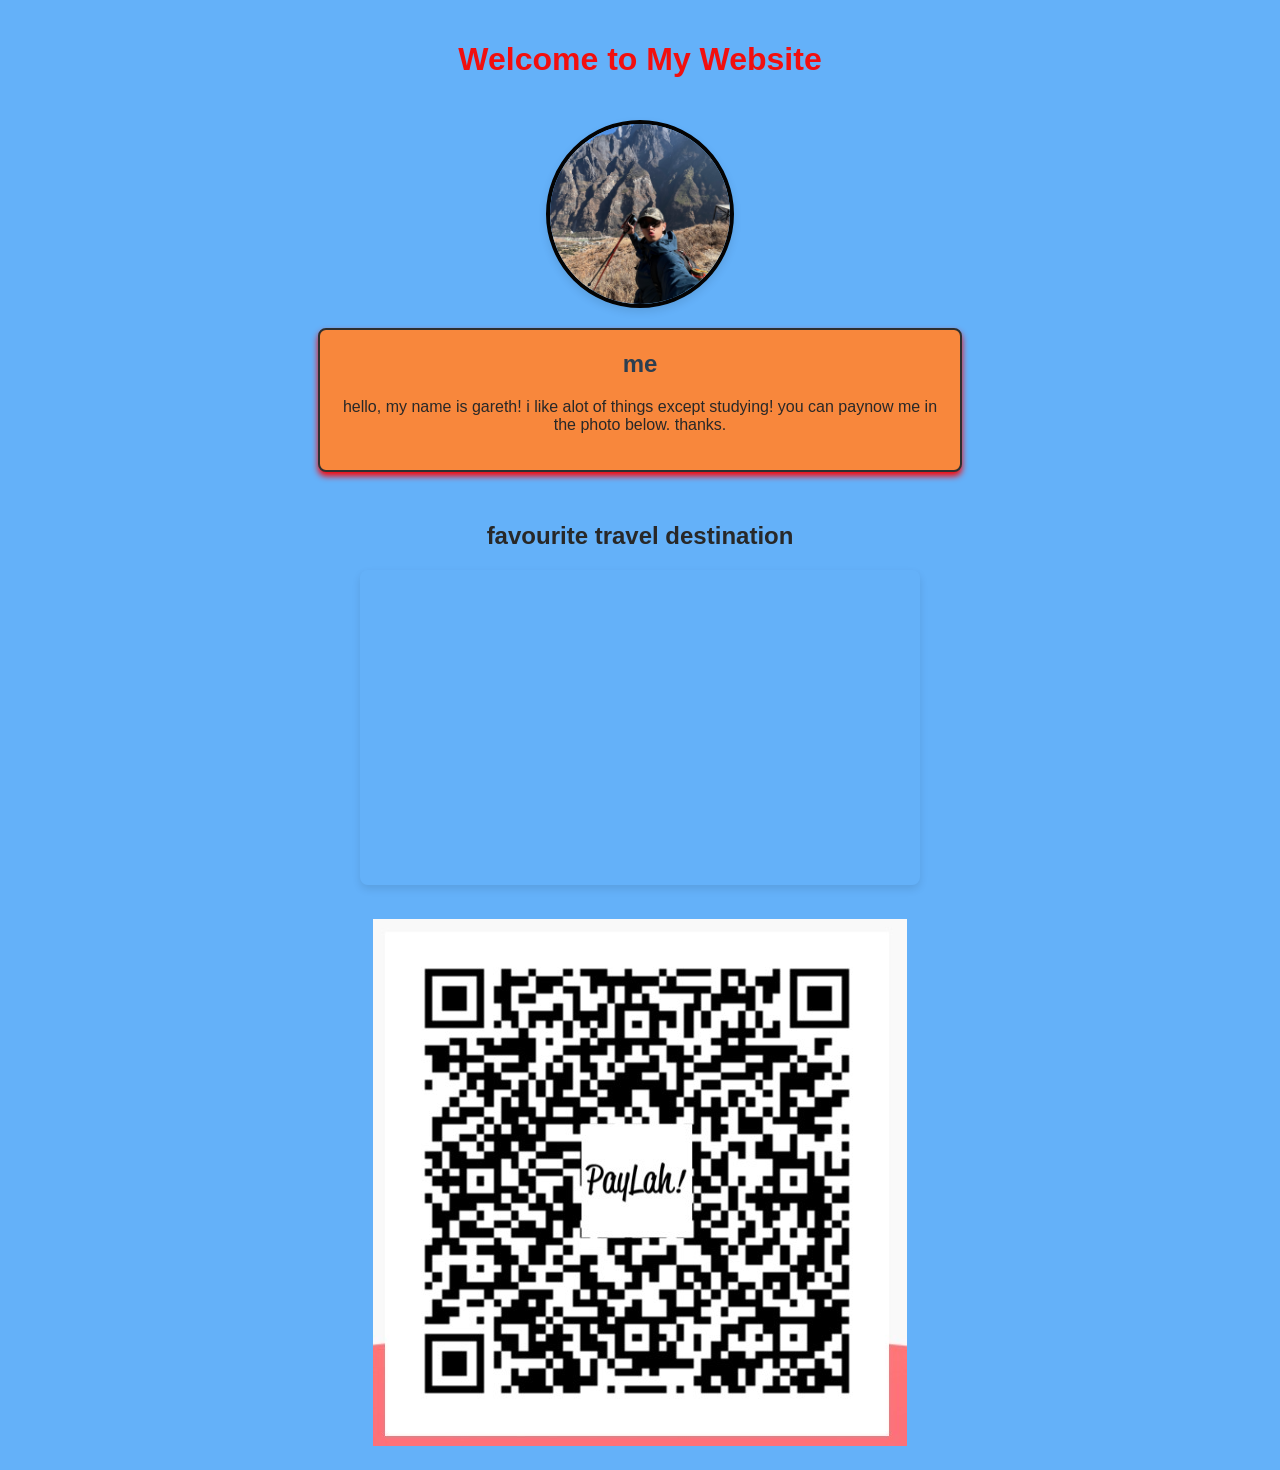
<file: index.html>
<!DOCTYPE html>
<html lang="en">
<head>
    <meta charset="UTF-8">
    <meta name="viewport" content="width=device-width, initial-scale=1.0">
    <title>My Personal Website</title>

    <style>
        body {
            font-family: Verdana, Geneva, Tahoma, sans-serif;
            background-color: #64b1f9;
            color: #282828;
            margin: 0;
            padding: 20px;
            display: flex;
            flex-direction: column;
            align-items: center;
        }

        header {
            margin-bottom: 20px;
            text-align: center;
        }

        h1 {
            color: #f10f0f;
        }

        .profile-img {
            width: 180px;
            height: 180px;
            object-fit: cover;
            border-radius: 50%;
            border: 4px solid #040404;
            box-shadow: 0 4px 8px rgba(0, 0, 0, 0.1);
            margin-bottom: 20px;
        }

        .bio-box {
            background-color: #f8873c;
            border: 2px solid #2e2f2f;
            border-radius: 8px;
            padding: 20px;
            max-width: 600px;
            width: 100%;
            box-shadow: 0 4px 6px rgb(255, 0, 0);
            margin-bottom: 30px;
            text-align: center;
        }

        .bio-box h2 {
            margin-top: 0;
            color: #2c3e50;
        }

        .video-container {
            margin-bottom: 30px;
            text-align: center;
        }

        .video-container iframe {
            border-radius: 8px;
            box-shadow: 0 4px 8px rgba(0, 0, 0, 0.1);
        }
    </style>

</head>
<body>

    <header>
        <h1>Welcome to My Website</h1>
    </header>

    <img src="personalphoto.jpeg" class="profile-img">

    <div class="bio-box">
        <h2>me</h2>
        <p>
            hello, my name is gareth! i like alot of things except studying! <span>you can paynow me in the photo below. thanks.</span>
        </p>
    </div>

    <div class="video-container">
        <h2>favourite travel destination</h2>
        <iframe 
            width="560" 
            height="315" 
            src="https://www.youtube.com/embed/nZmO8B9rRik?autoplay=1&mute=1" 
            title="Favorite Travel Destination" 
            frameborder="0" 
            allow="accelerometer; autoplay; clipboard-write; encrypted-media; gyroscope; picture-in-picture" 
            allowfullscreen>
        </iframe>
    </div>

    <div>
        <img src="paylah.jpg" class="paynow-photo">
    </div>
</body>
</html>
</file>
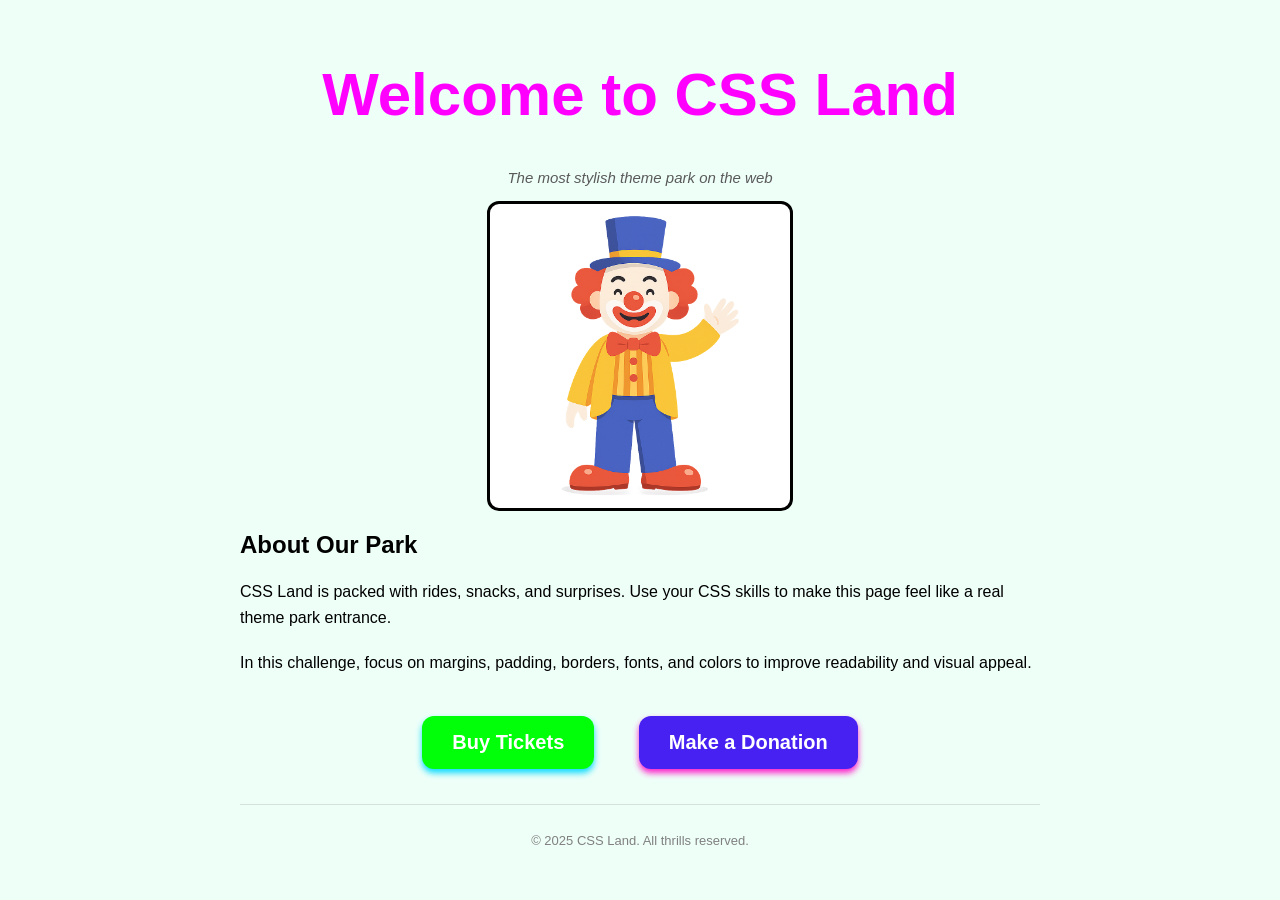
<file: Week2_InClass/Challenge1 ✅/home.html>
<!DOCTYPE html>
<html lang="en">
<head>
    <meta charset="UTF-8" />
    <meta name="viewport" content="width=device-width, initial-scale=1.0"/>
    <title>Challenge 1 - CSS Land - Welcome</title>
    <link rel="stylesheet" href="styles.css"/>
</head>
<body>

    <!-- DO NOT MODIFY HTML
         YOU MAY ONLY EDIT styles.css
    -->

    <div class="container">

        <header class="site-header">
            <h1>Welcome to <span class="park-name">CSS Land</span></h1>
            <p class="tagline">The most stylish theme park on the web</p>
        </header>

        <main>
            <section class="hero">
                <div class="mascot-placeholder" aria-label="Mascot placeholder" role="img">
                    <img id="mascot-image" src="mascot.png">
                </div>
            </section>

            <section class="about">
                <h2>About Our Park</h2>
                <p>CSS Land is packed with rides, snacks, and surprises. Use your CSS skills to make this
                    page feel like a real theme park entrance.
                </p>
                <p>In this challenge, focus on margins, padding, borders, fonts, and colors to improve
                    readability and visual appeal.
                </p>
            </section>

            <section class="actions">
                <button class="buy-tickets">Buy Tickets</button>
                <button class="make-donation">Make a Donation</button>
            </section>
        </main>

        <footer class="site-footer">
            <p>© 2025 CSS Land. All thrills reserved.</p>
        </footer>

    </div>

</body>
</html>
</file>
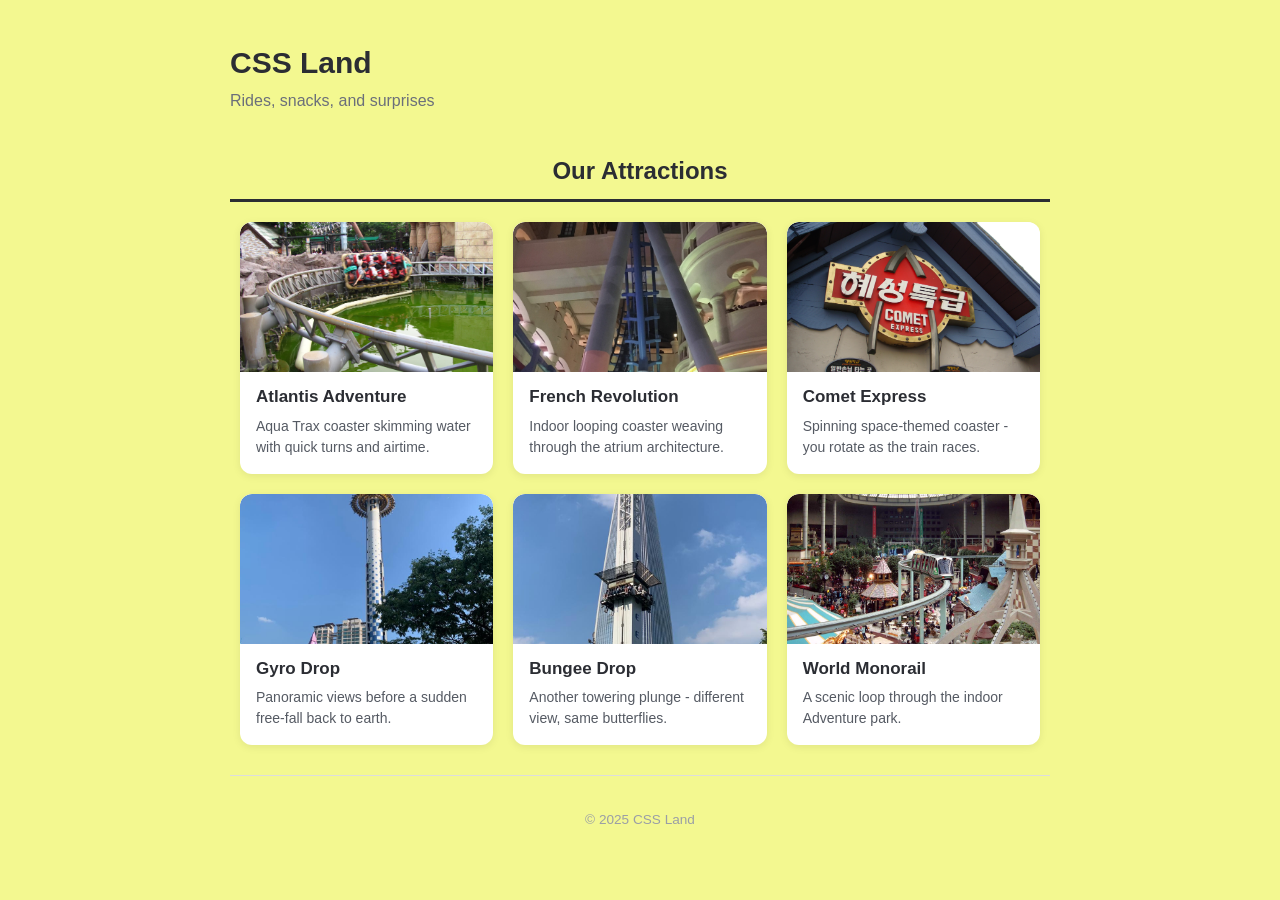
<file: Week2_InClass/Challenge2✅/home.html>
<!DOCTYPE html>
<html lang="en">
<head>
    <meta charset="UTF-8" />
    <meta name="viewport" content="width=device-width, initial-scale=1.0"/>
    <title>Challenge 2 - CSS Land - Attractions Gallery</title>
    <link rel="stylesheet" href="styles.css"/>
</head>
<body>

    <!-- DO NOT MODIFY home.html -->
    <!-- Add all styling in styles.css -->

    <div class="container">
        <header class="site-header">
            <h1>CSS Land</h1>
            <p class="tagline">Rides, snacks, and surprises</p>
        </header>

        <main>
            <section class="attractions">
                <h2>Our Attractions</h2>

                <div class="cards">
                    <article class="card">
                        <img src="images/atlantis.jpg" alt="Atlantis Adventure at Lotte World">
                        <h3>Atlantis Adventure</h3>
                        <p class="blurb">Aqua Trax coaster skimming water with quick turns and airtime.</p>
                    </article>

                    <article class="card">
                        <img src="images/french.jpg" alt="French Revolution indoor coaster">
                        <h3>French Revolution</h3>
                        <p class="blurb">Indoor looping coaster weaving through the atrium architecture.</p>
                    </article>

                    <article class="card">
                        <img src="images/comet.jpg" alt="Comet Express at Lotte World">
                        <h3>Comet Express</h3>
                        <p class="blurb">Spinning space-themed coaster - you rotate as the train races.</p>
                    </article>

                    <article class="card">
                        <img src="images/gyro.jpg" alt="Gyro Drop tower ride at Lotte World">
                        <h3>Gyro Drop</h3>
                        <p class="blurb">Panoramic views before a sudden free-fall back to earth.</p>
                    </article>

                    <article class="card">
                        <img src="images/bungee.jpg" alt="Bungee Drop at Lotte World">
                        <h3>Bungee Drop</h3>
                        <p class="blurb">Another towering plunge - different view, same butterflies.</p>
                    </article>

                    <article class="card">
                        <img src="images/monorail.jpg" alt="World Monorail at Lotte World Adventure">
                        <h3>World Monorail</h3>
                        <p class="blurb">A scenic loop through the indoor Adventure park.</p>
                    </article>
                </div>
            </section>
        </main>

        <footer class="site-footer">
            <p>© 2025 CSS Land</p>
        </footer>
    </div>

</body>
</html>
</file>
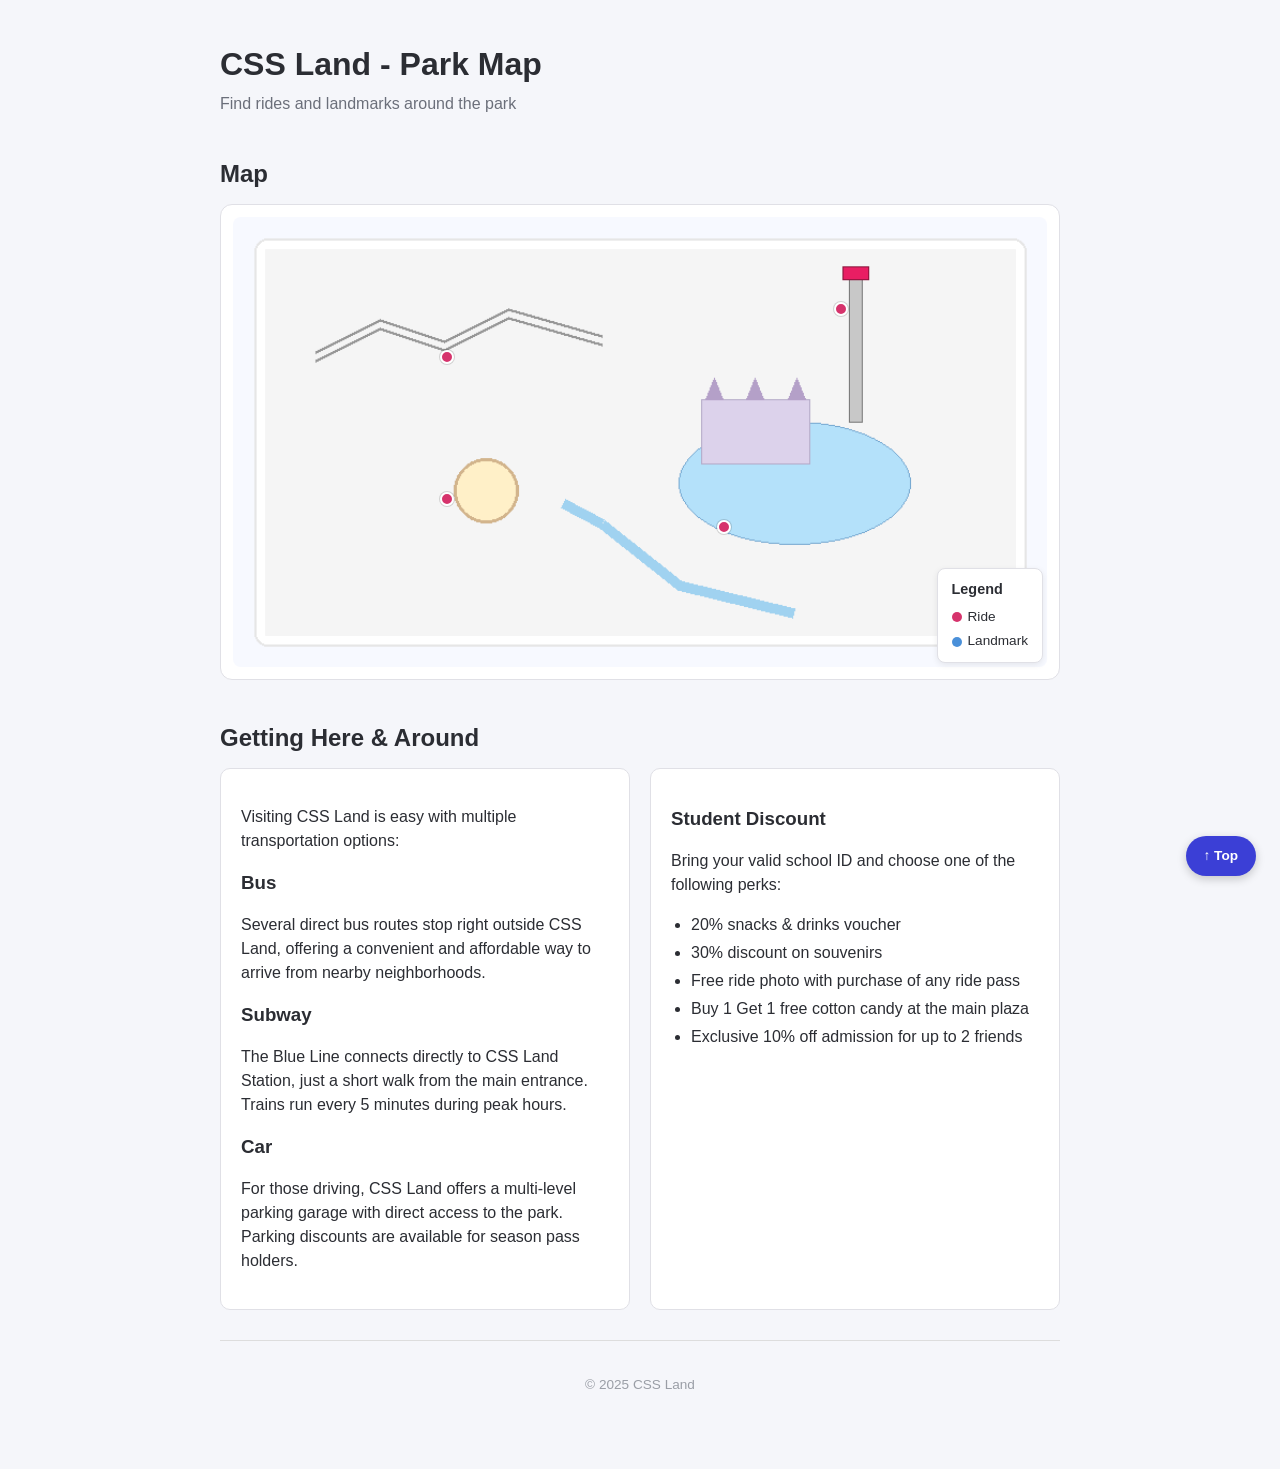
<file: Week2_InClass/Challenge3✅/home.html>
<!DOCTYPE html>
<html lang="en">
<head>
    <meta charset="UTF-8" />
    <meta name="viewport" content="width=device-width, initial-scale=1.0"/>
    <title>Challenge 3 - CSS Land - Park Map</title>
    <link rel="stylesheet" href="styles.css"/>
</head>
<body id="top">
    <!-- DO NOT MODIFY home.html -->
    <!-- Add all your styles in styles.css -->

    <div class="container">
        <header class="site-header">
            <h1>CSS Land - Park Map</h1>
            <p class="tagline">Find rides and landmarks around the park</p>
        </header>

        <main>
            <section class="map-section">
                <h2>Map</h2>

                <!-- Map wrapper: make this the positioning context -->
                <div class="map-wrapper">
                    <!-- Map image -->
                    <img class="park-map" src="map.png" alt="CSS Land Park Map">

                    <!-- Attraction markers (place precisely on the map) -->
                    <button class="marker" id="marker-atlantis" aria-label="Atlantis Adventure">
                        <span class="tooltip">Atlantis Adventure</span>
                    </button>

                    <button class="marker" id="marker-gyro" aria-label="Gyro Drop">
                        <span class="tooltip">Gyro Drop</span>
                    </button>

                    <button class="marker" id="marker-carousel" aria-label="Carousel Dreams">
                        <span class="tooltip">Carousel Dreams</span>
                    </button>

                    <button class="marker" id="marker-river" aria-label="River Rapids">
                        <span class="tooltip">River Rapids</span>
                    </button>

                    <!-- Legend box pinned to map corner -->
                    <aside class="legend">
                        <h3>Legend</h3>
                        <ul>
                            <li><span class="dot ride"></span> Ride</li>
                            <li><span class="dot landmark"></span> Landmark</li>
                        </ul>
                    </aside>
                </div>
            </section>

            <section class="transport">
                <h2>Getting Here & Around</h2>
                <div class="transport-columns">
                    <!-- Left column: Transportation info -->
                    <div class="transport-info">
                        <p>Visiting CSS Land is easy with multiple transportation options:</p>

                        <h3>Bus</h3>
                        <p>Several direct bus routes stop right outside CSS Land, offering a convenient and affordable way to arrive from nearby neighborhoods.</p>

                        <h3>Subway</h3>
                        <p>The Blue Line connects directly to CSS Land Station, just a short walk from the main entrance. Trains run every 5 minutes during peak hours.</p>

                        <h3>Car</h3>
                        <p>For those driving, CSS Land offers a multi-level parking garage with direct access to the park. Parking discounts are available for season pass holders.</p>
                    </div>

                    <!-- Right column: Student discount info -->
                    <div class="transport-discounts">
                        <h3>Student Discount</h3>
                        <p>Bring your valid school ID and choose one of the following perks:</p>
                        <ul>
                            <li>20% snacks & drinks voucher</li>
                            <li>30% discount on souvenirs</li>
                            <li>Free ride photo with purchase of any ride pass</li>
                            <li>Buy 1 Get 1 free cotton candy at the main plaza</li>
                            <li>Exclusive 10% off admission for up to 2 friends</li>
                        </ul>
                    </div>
                </div>
            </section>

        </main>

        <!-- Fixed Back to Top button -->
        <a href="#top" class="back-to-top" aria-label="Back to top">↑ Top</a>

        <footer class="site-footer">
            <p>© 2025 CSS Land</p>
        </footer>
    </div>
</body>
</html>
</file>
<file: Week2_InClass/Challenge1 ✅/styles.css>
/* styles.css - Challenge #1 (Skeleton) */
body{
    font-family: Verdana, Geneva, Tahoma, sans-serif;
    background-color: #EEFFF8;
    margin: 0;
    padding: 0;
}

div.container{
    max-width: 800px;
    padding: 20px;
    margin: auto;
}

.site-header{
    text-align: center;
    font-size: 30px;
    font-style: bold;
    color: rgb(255, 0, 255)
}

p.tagline {
    font-size: 15px;
    font-style: italic;
    color: rgb(90, 90, 90);
}

.about h2{
    margin-bottom: 20px;
}

.about p {
    font-size: 16px;
    line-height: 1.6;
    margin-bottom: 20px;
}

.mascot-placeholder {
    border: 3px solid black;
    border-radius: 12px;
    text-align: center;
    background-color: white;
    max-width: 300px;
    margin: auto;
}

#mascot-image {
    width: 100%;
}

.actions {
    text-align: center;
}

.buy-tickets, .make-donation {
    color: white;
    font-weight: bold;
    font-size: 20px;
    padding: 15px 30px;
    border: none;
    border-radius: 12px;
    margin: 20px;
    cursor: pointer;
    transition: all 0.2s ease;
}

.buy-tickets{
    background-color: rgb(0, 255, 8);
    box-shadow: 0 4px 6px rgba(0, 217, 255, 0.95);
}

.make-donation {
    background-color: rgb(71, 33, 242);
    box-shadow: 0 4px 6px rgba(255, 0, 195, 0.873);
}

.buy-tickets:hover {
    background-color: rgb(0, 145, 5);
    transform: translateY(-2px);
}

.make-donation:hover {
    background-color: rgb(30, 11, 113);
    transform: translateY(-2px);
}

.site-footer {
    border-top: 1px solid rgba(128, 128, 128, 0.238);
    text-align: center;
    font-size: 13px;
    color: grey;
    margin-top: 15px;
    padding: 15px;
}
</file>
<file: Week2_InClass/Challenge2✅/styles.css>
/* styles.css - Challenge #2 (Skeleton: Rides Gallery) */

/* 0) Base page */
body {
    margin: 0;
    padding: 0;
    font-family: Verdana, Geneva, Tahoma, sans-serif;
    background-color: #f3f890;
    color: #2b2d33;
    line-height: 1.5;
}

/* 1) Container */
.container {
    max-width: 900px;
    margin: 0 auto;
    padding: 0 40px;
    box-sizing: border-box;
}

.site-header {
    padding: 40px 0 10px;
}

.site-header h1 {
    margin: 0 0 4px;
    font-size: 30px;
}

.tagline {
    margin: 0;
    color: #6b6f7a;
}


/* 2) Section heading */
.attractions h2 {
    text-align: center;
    margin: 30px 0 20px;
    padding-bottom: 10px;
    border-bottom: 3px solid #2b2d33;
    display: inline-block;
    width: 100%;
    box-sizing: border-box;
}


/* 3) Cards wrapper (center all cards horizontally) */
.cards {
    max-width: 800px;
    margin: 0 auto;
    display: grid;
    grid-template-columns: repeat(3, 1fr);
    gap: 20px;
}


/* 4) Card (size, spacing, border, rounded corners) */
.card {
    background-color: #ffffff;
    border: none;
    overflow: hidden;
    border-radius: 12px;
    box-shadow: 0 2px 8px rgba(0, 0, 0, 0.08);
    padding-bottom: 16px;
    transition: border-color 0.2s ease;
}


/* 5) Card text (h3 title, paragraph blurb) */
.card h3 {
    margin: 12px 16px 6px;
    font-size: 17px;
    font-weight: bold;
}

.card .blurb {
    margin: 0 16px;
    font-size: 14px;
    color: #555a63;
}


/* 6) Card image (fit within card, centered) */
.card img {
    display: block;
    width: 100%;
    height: 150px;
    object-fit: cover;
    border-top-left-radius: 12px;
    border-top-right-radius: 12px;
}


/* 7) Hover state: change border to red, then make it wiggle */
.card:hover {
    border-color: #d64545;
    animation: wiggle 0.4s ease;
    cursor: pointer;
}

@keyframes wiggle {
    0% { transform: rotate(0deg); }
    25% { transform: rotate(-2deg); }
    50% { transform: rotate(2deg); }
    75% { transform: rotate(-1deg); }
    100% { transform: rotate(0deg); }
}


/* 8) Footer */
.site-footer {
    margin-top: 30px;
    padding: 20px 0 40px;
    border-top: 1px solid #ddd;
    text-align: center;
    font-size: 0.85rem;
    color: #9a9ea6;
}
</file>
<file: Week2_InClass/Challenge3✅/styles.css>
/* styles.css - Challenge #3 (Skeleton: Park Map - Positioning) */
/* 0) Base page (font, background, text color, remove default margins) */
* {
    box-sizing: border-box;
}

body {
    margin: 0;
    padding: 0;
    font-family: Verdana, Geneva, Tahoma, sans-serif;
    background-color: #f5f6fa;
    color: #2b2d33;
    line-height: 1.5;
}

/* 1) Container (center, max-width, padding) */
.container {
    max-width: 920px;
    margin: 0 auto;
    padding: 0 40px 60px;
}

.site-header {
    padding: 40px 0 10px;
}

.site-header h1 {
    margin: 0 0 4px;
}

.tagline {
    margin: 0;
    color: #6b6f7a;
}

/* 2) Map section heading (spacing, readability) */
.map-section h2 {
    margin: 30px 0 12px;
}

/* 3) Map wrapper
   - Make this the positioning context for absolute children (hint: relative).
   - Ensure it doesn't overflow horizontally.
*/
.map-wrapper {
    position: relative;
    width: 100%;
    overflow: hidden;
    border: 1px solid #e0e0e6;
    border-radius: 12px;
    background-color: #ffffff;
    padding: 12px;
}

/* 4) Map image
   - Keep it responsive inside the container (full width of wrapper, auto height).
*/
.park-map {
    display: block;
    width: 100%;
    height: auto;
    border-radius: 8px;
}

/* 5) Markers
   - Style as small circular buttons (size, color, border-radius).
   - Absolutely position them using top/left percentages so they sit over the map.
   - Center each marker over its coordinates (hint: translate).
   - Ensure markers appear ABOVE the map (z-index).
*/
.marker {
    position: absolute;
    width: 14px;
    height: 14px;
    border-radius: 50%;
    background-color: #d6336c;
    border: 2px solid #ffffff;
    box-shadow: 0 0 0 1px rgba(0, 0, 0, 0.15);
    padding: 0;
    cursor: pointer;
    transform: translate(-50%, -50%);
    z-index: 10;
}

.marker:hover {
    background-color: #b0234f;
}

/* Coordinates are estimated from the map image; nudge as needed to match your map.png */
#marker-atlantis {
    top: 32%;
    left: 27%;
}

#marker-gyro {
    top: 22%;
    left: 74%;
}

#marker-carousel {
    top: 62%;
    left: 27%;
}

#marker-river {
    top: 68%;
    left: 60%;
}

/* 6) Tooltips
   - Hidden by default; visible on hover of the marker.
   - Small label box above the marker (position absolute relative to marker).
   - Add a subtle background, border, and rounded corners.
   - Raise above map and marker with z-index.
*/
.tooltip {
    position: absolute;
    bottom: 130%;
    left: 50%;
    transform: translateX(-50%);
    background-color: #2b2d33;
    color: #ffffff;
    font-size: 0.75rem;
    white-space: nowrap;
    padding: 4px 10px;
    border-radius: 6px;
    opacity: 0;
    visibility: hidden;
    pointer-events: none;
    transition: opacity 0.15s ease;
    z-index: 20;
}

.marker:hover .tooltip {
    opacity: 1;
    visibility: visible;
}

/* 7) Legend box
   - Position absolute INSIDE the map wrapper, bottom-right corner.
   - Add background, padding, small rounded corners.
   - Keep text legible and compact.
*/
.legend {
    position: absolute;
    bottom: 16px;
    right: 16px;
    background-color: #ffffff;
    border: 1px solid #e0e0e6;
    border-radius: 8px;
    padding: 10px 14px;
    font-size: 0.85rem;
    box-shadow: 0 2px 6px rgba(0, 0, 0, 0.08);
    z-index: 15;
}

.legend h3 {
    margin: 0 0 6px;
    font-size: 0.9rem;
}

.legend ul {
    list-style: none;
    margin: 0;
    padding: 0;
}

.legend li {
    display: flex;
    align-items: center;
    gap: 6px;
    margin-top: 4px;
}

.dot {
    display: inline-block;
    width: 10px;
    height: 10px;
    border-radius: 50%;
}

.dot.ride {
    background-color: #d6336c;
}

.dot.landmark {
    background-color: #4a90d9;
}

/* 8) Fixed Back to Top button
   - Position fixed at bottom-right of viewport.
   - Visible at all times.
   - Style as a small pill button.
   - Keep above everything with z-index.
*/
.back-to-top {
    position: fixed;
    bottom: 24px;
    right: 24px;
    background-color: #3b3fd6;
    color: #ffffff;
    text-decoration: none;
    font-size: 0.85rem;
    font-weight: bold;
    padding: 10px 18px;
    border-radius: 999px;
    box-shadow: 0 3px 10px rgba(0, 0, 0, 0.2);
    transition: transform 0.15s ease, background-color 0.15s ease;
    z-index: 100;
}

.back-to-top:hover {
    background-color: #2c2fa8;
    transform: translateY(-2px);
}


/* 9) Footer (muted, centered) */
.site-footer {
    margin-top: 30px;
    padding-top: 20px;
    border-top: 1px solid #ddd;
    text-align: center;
    font-size: 0.85rem;
    color: #9a9ea6;
}

/* 10) Getting Here & Around section styling  */
.transport h2 {
    margin: 40px 0 12px;
}

.transport-columns {
    display: grid;
    grid-template-columns: 1fr 1fr;
    gap: 20px;
}

.transport-info,
.transport-discounts {
    background-color: #ffffff;
    border: 1px solid #e0e0e6;
    border-radius: 10px;
    padding: 20px;
}

.transport-info h3,
.transport-discounts h3 {
    margin-top: 16px;
    margin-bottom: 4px;
}

.transport-info h3:first-child {
    margin-top: 0;
}

.transport-discounts ul {
    margin: 8px 0 0;
    padding-left: 20px;
}

.transport-discounts li {
    margin-bottom: 4px;
}
</file>
